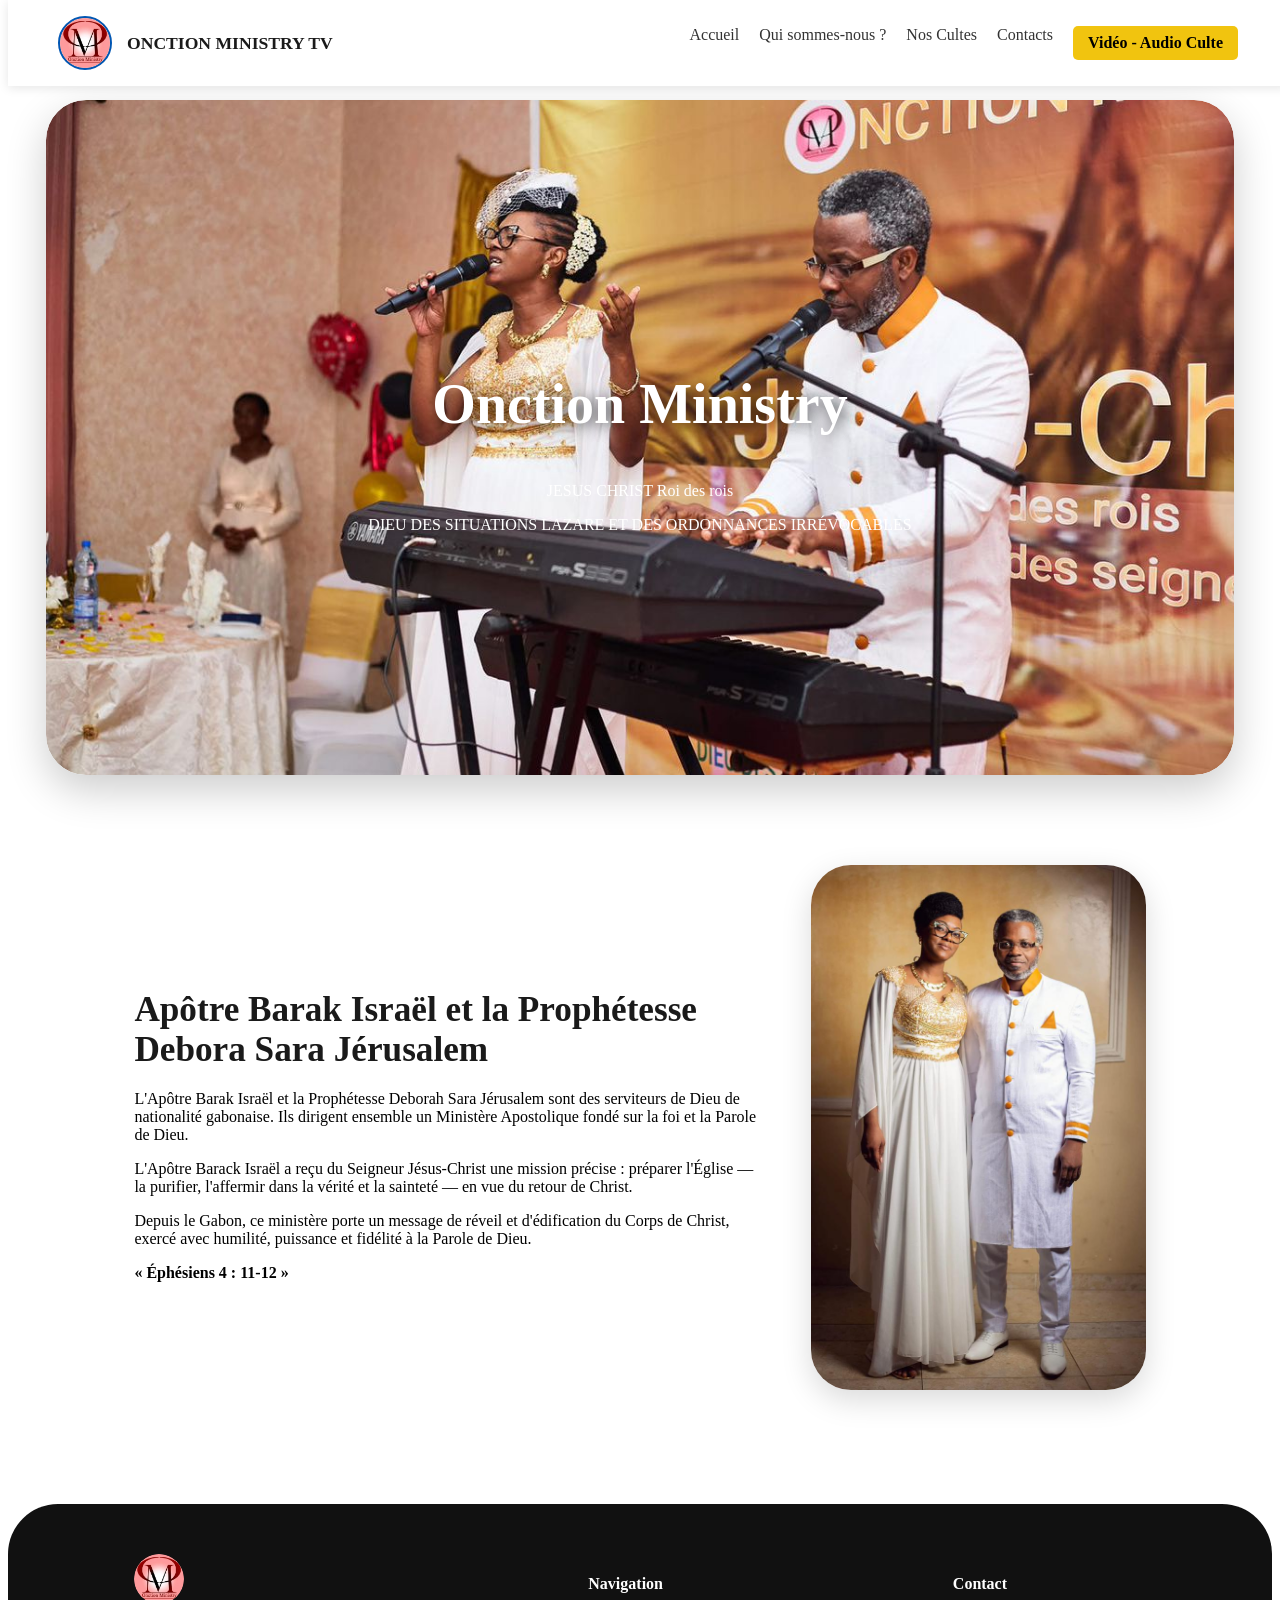
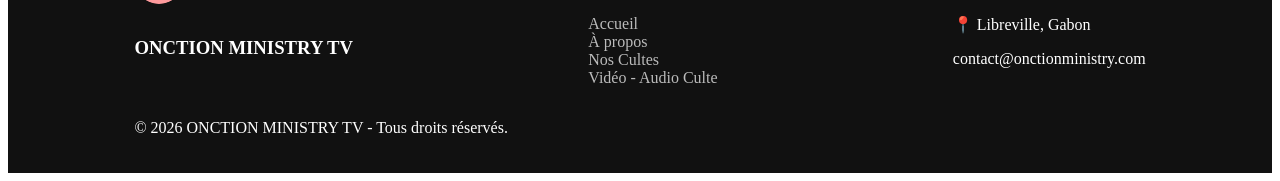
<file: frontend/index.html>
<!DOCTYPE html>
<html lang="fr">
<head>
    <meta charset="UTF-8">
    <meta name="viewport" content="width=device-width, initial-scale=1.0">
    <title>ONCTION MINISTRY TV</title>
    <link rel="stylesheet" href="css/style.css">
    <style>
        .planning-section {
            padding: 60px 20px;
            background-color: #f5f7fa;
        }
        .planning-title {
            text-align: center;
            margin-bottom: 40px;
            font-size: 2rem;
            color: #0c1013;
        }
        .planning-grid {
            display: grid;
            grid-template-columns: repeat(auto-fit, minmax(300px, 1fr));
            gap: 25px;
            max-width: 1200px;
            margin: 0 auto;
        }
        .card-planning {
            background: white;
            border-radius: 10px;
            padding: 25px;
            box-shadow: 0 4px 15px rgba(0,0,0,0.05);
            border-top: 5px solid #007bff;
            transition: transform 0.2s;
        }
        .card-planning:hover { transform: translateY(-5px); }
        .card-planning.evenement { border-top-color: #e91e63; }
        .card-planning h4 { margin: 0 0 12px 0; font-size: 1.3rem; color: #1a202c; }
        .card-planning .horaire { font-weight: bold; color: #4a5568; margin-bottom: 12px; }
        .card-planning p { color: #718096; line-height: 1.5; margin: 0; }
    </style>
</head>
<body>

<nav class="navbar">
    <div class="logo-container">
        <img src="image/image1.jpg" alt="Logo" class="logo-rond">
        <span class="logo-text">ONCTION MINISTRY TV</span>
    </div>
    <ul class="nav-links">
        <li><a href="index.html">Accueil</a></li>
        <li><a href="Qui sommes-nous.html">Qui sommes-nous ?</a></li>
        <li><a href="culte.html">Nos Cultes</a></li>
        <li><a href="contacts.html">Contacts</a></li>
        <li><a href="audio-video.html" class="btn-media" style="background-color: #f1c40f; color: #000; padding: 8px 15px; border-radius: 5px; font-weight: bold; text-decoration: none;">Vidéo - Audio Culte</a></li>
    </ul>
</nav>

<section class="hero-section" id="accueil">
    <div class="slideshow-container">
        <div class="mySlides fade"><img src="image/image3.jpg"></div>
        <div class="mySlides fade"><img src="image/image12.jpg"></div>
        <div class="mySlides fade"><img src="image/image6.jpg"></div>
    </div>

    <div class="hero-content">
        <h1>Onction Ministry</h1>
        <p>JESUS CHRIST Roi des rois</p>
        <p>DIEU DES SITUATIONS LAZARE ET DES ORDONNANCES IRRÉVOCABLES</p>
    </div>
</section>

<section id="about" class="about-section">
    <div class="about-container">
        <div class="about-text">
            <h2>Apôtre Barak Israël et la Prophétesse Debora Sara Jérusalem</h2>
            <p>
               L'Apôtre Barak Israël et la Prophétesse Deborah Sara Jérusalem sont des serviteurs de Dieu de nationalité gabonaise. Ils dirigent ensemble un Ministère Apostolique fondé sur la foi et la Parole de Dieu.
            </p>   
            <p> 
              L'Apôtre Barack Israël a reçu du Seigneur Jésus-Christ une mission précise : préparer l'Église — la purifier, l'affermir dans la vérité et la sainteté — en vue du retour de Christ.
            </p> 
            <p>
              Depuis le Gabon, ce ministère porte un message de réveil et d'édification du Corps de Christ, exercé avec humilité, puissance et fidélité à la Parole de Dieu.
            </p>
            <strong><p>« Éphésiens 4 : 11-12 »</p></strong>
        </div>
        <div class="about-image">
            <img src="image/image5.jpg" alt="Pasteurs Onction Ministry">
        </div>
    </div>
</section>

<footer class="main-footer" id="contact">
    <div class="footer-content">
        <div class="footer-logo">
            <img src="image/image1.jpg" alt="Logo" class="logo-rond-small">
            <h3>ONCTION MINISTRY TV</h3>
        </div>
        <div class="footer-links">
            <h4>Navigation</h4>
            <ul>
                <li><a href="index.html#accueil">Accueil</a></li>
                <li><a href="index.html#about">À propos</a></li>
                <li><a href="nos-cultes.html">Nos Cultes</a></li>
                <li><a href="cultes.html">Vidéo - Audio Culte</a></li>
            </ul>
        </div>
        <div class="footer-contact">
            <h4>Contact</h4>
            <p>📍 Libreville, Gabon</p>
            <p>contact@onctionministry.com</p>
        </div>
    </div>
    <div class="footer-bottom">
        <p>&copy; 2026 ONCTION MINISTRY TV - Tous droits réservés.</p>
    </div>
</footer>

<script src="js/slideshow.js"></script>
</body>
</html>
</file>
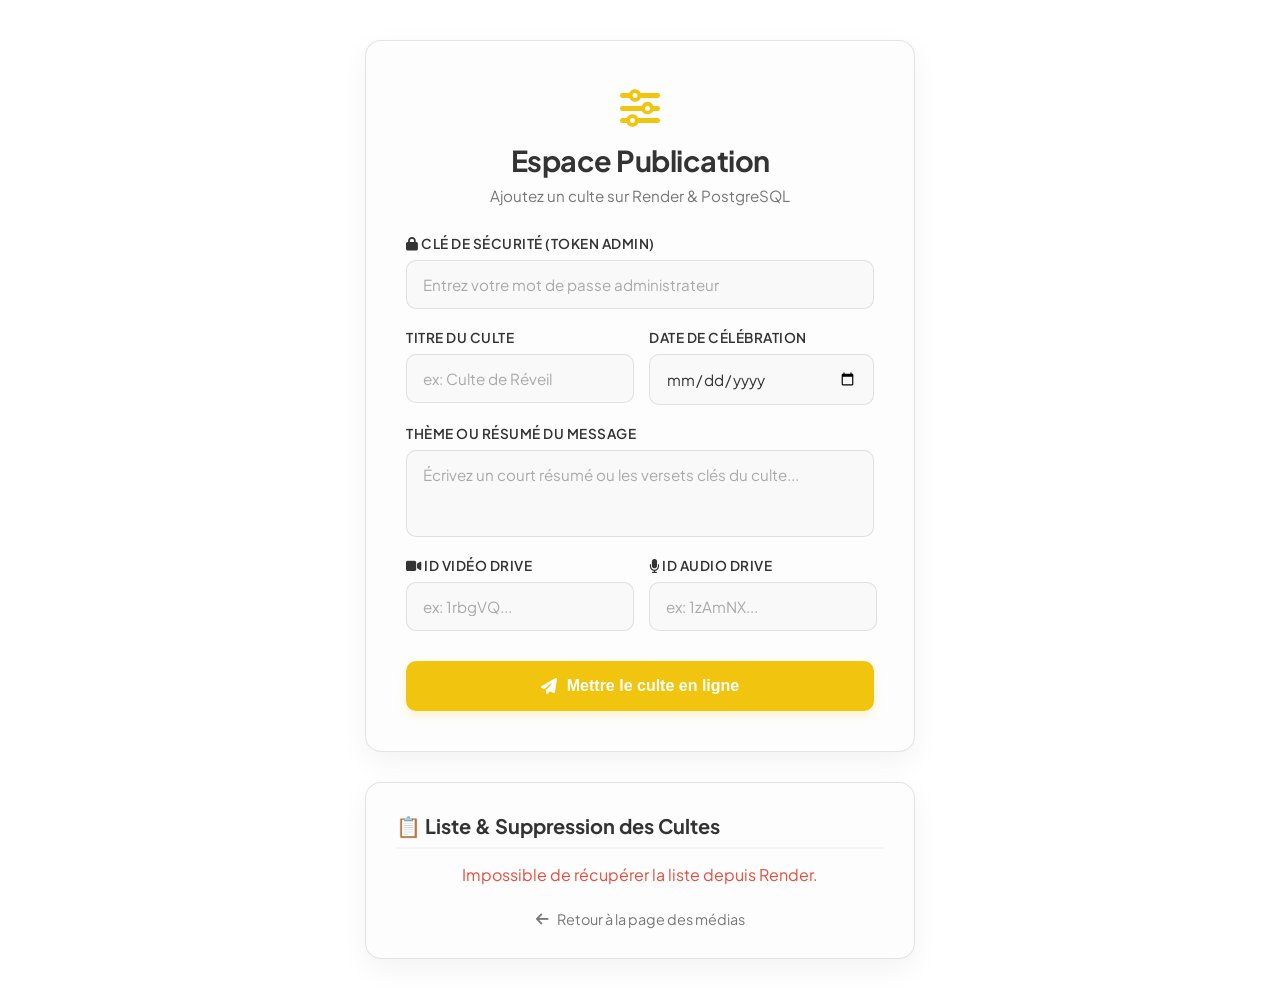
<file: frontend/admin.html>
<!DOCTYPE html>
<html lang="fr">
<head>
    <meta charset="UTF-8">
    <meta name="viewport" content="width=device-width, initial-scale=1.0">
    <title>Administration - Onction Ministry TV</title>
    <link rel="preconnect" href="https://fonts.googleapis.com">
    <link rel="preconnect" href="https://fonts.gstatic.com" crossorigin>
    <link href="https://fonts.googleapis.com/css2?family=Plus+Jakarta+Sans:wght@400;500;600;700&display=swap" rel="stylesheet">
    <link rel="stylesheet" href="https://cdnjs.cloudflare.com/ajax/libs/font-awesome/6.5.1/css/all.min.css">

    <style>
        :root {
            --bg-white: #ffffff;
            --card-light: #fdfdfd;
            --accent-gold: #f1c40f;
            --accent-gold-dark: #d4ac0d;
            --text-main: #333333;
            --text-muted: #777777;
            --success: #2ecc71;
            --error: #e74c3c;
            --border-light: rgba(0, 0, 0, 0.1);
        }

        * {
            box-sizing: border-box;
            margin: 0;
            padding: 0;
        }

        body {
            font-family: 'Plus Jakarta Sans', sans-serif;
            background-color: var(--bg-white);
            color: var(--text-main);
            min-height: 100vh;
            display: flex;
            flex-direction: column;
            align-items: center;
            justify-content: flex-start;
            padding: 40px 20px;
        }

        .admin-container {
            width: 100%;
            max-width: 550px;
            background-color: var(--card-light);
            border-radius: 16px;
            box-shadow: 0 10px 30px rgba(0, 0, 0, 0.05);
            border: 1px solid var(--border-light);
            padding: 40px;
            position: relative;
            margin-bottom: 30px;
        }

        .header-section {
            text-align: center;
            margin-bottom: 30px;
        }

        .header-section .logo-icon {
            font-size: 2.5rem;
            color: var(--accent-gold);
            margin-bottom: 10px;
        }

        .header-section h2 {
            font-size: 1.8rem;
            font-weight: 700;
            letter-spacing: -0.5px;
            margin-bottom: 8px;
        }

        .header-section p {
            color: var(--text-muted);
            font-size: 0.95rem;
        }

        form {
            display: flex;
            flex-direction: column;
            gap: 20px;
        }

        .form-group {
            display: flex;
            flex-direction: column;
            gap: 8px;
        }

        .form-row {
            display: grid;
            grid-template-columns: 1fr 1fr;
            gap: 15px;
        }

        label {
            font-size: 0.85rem;
            font-weight: 600;
            color: var(--text-main);
            text-transform: uppercase;
            letter-spacing: 0.5px;
        }

        input, textarea {
            background-color: #f9f9f9;
            border: 1px solid var(--border-light);
            padding: 14px 16px;
            border-radius: 10px;
            color: var(--text-main);
            font-family: inherit;
            font-size: 0.95rem;
            transition: all 0.3s ease;
        }

        input:focus, textarea:focus {
            outline: none;
            border-color: var(--accent-gold);
            box-shadow: 0 0 0 3px rgba(241, 196, 15, 0.1);
            background-color: #ffffff;
        }

        textarea {
            resize: none;
        }

        input::placeholder, textarea::placeholder {
            color: #aaaaaa;
        }

        button {
            background-color: var(--accent-gold);
            color: #ffffff;
            border: none;
            padding: 16px;
            border-radius: 10px;
            font-size: 1rem;
            font-weight: 700;
            cursor: pointer;
            transition: all 0.3s ease;
            display: flex;
            align-items: center;
            justify-content: center;
            gap: 10px;
            margin-top: 10px;
            box-shadow: 0 4px 10px rgba(241, 196, 15, 0.2);
            width: 100%;
        }

        button:hover {
            background-color: var(--accent-gold-dark);
            transform: translateY(-2px);
            box-shadow: 0 6px 15px rgba(241, 196, 15, 0.3);
        }

        button:active {
            transform: translateY(0);
        }

        button:disabled {
            background-color: #e0e0e0;
            color: #aaaaaa;
            cursor: not-allowed;
            transform: none;
            box-shadow: none;
        }

        .back-to-site {
            display: inline-flex;
            align-items: center;
            gap: 8px;
            justify-content: center;
            margin-top: 25px;
            color: var(--text-muted);
            text-decoration: none;
            font-size: 0.9rem;
            width: 100%;
            transition: color 0.3s ease;
        }

        .back-to-site:hover {
            color: var(--accent-gold);
        }

        .notification {
            padding: 14px 18px;
            border-radius: 10px;
            font-size: 0.95rem;
            font-weight: 600;
            display: none;
            align-items: center;
            gap: 12px;
            margin-bottom: 20px;
            animation: fadeIn 0.4s ease forwards;
        }

        .notification.success-style {
            background-color: #d4edda;
            border: 1px solid #c3e6cb;
            color: #155724;
        }

        .notification.error-style {
            background-color: #f8d7da;
            border: 1px solid #f5c6cb;
            color: #721c24;
        }

        /* --- STYLES DU PANNEAU DE SUPPRESSION --- */
        .management-panel {
            width: 100%;
            max-width: 550px;
            background-color: var(--card-light);
            border-radius: 16px;
            box-shadow: 0 10px 30px rgba(0, 0, 0, 0.05);
            border: 1px solid var(--border-light);
            padding: 30px;
        }

        .management-panel h3 {
            font-size: 1.25rem;
            margin-bottom: 15px;
            border-bottom: 2px solid #f5f5f5;
            padding-bottom: 8px;
            color: var(--text-main);
        }

        .culte-item {
            display: flex;
            justify-content: space-between;
            align-items: center;
            padding: 12px 0;
            border-bottom: 1px solid #f9f9f9;
        }

        .culte-info h4 {
            font-size: 0.95rem;
            color: #222;
            margin-bottom: 2px;
        }

        .culte-info p {
            font-size: 0.8rem;
            color: var(--text-muted);
        }

        .btn-delete {
            background-color: #ef4444;
            color: white;
            padding: 8px 12px;
            font-size: 0.8rem;
            border-radius: 6px;
            box-shadow: none;
            width: auto;
            margin-top: 0;
        }

        .btn-delete:hover {
            background-color: #dc2626;
            transform: scale(1.02);
            box-shadow: 0 2px 5px rgba(239, 68, 68, 0.2);
        }

        @keyframes fadeIn {
            from { opacity: 0; transform: translateY(-10px); }
            to { opacity: 1; transform: translateY(0); }
        }
    </style>
</head>
<body>

    <div class="admin-container">
        
        <div class="header-section">
            <div class="logo-icon"><i class="fa-solid fa-sliders"></i></div>
            <h2>Espace Publication</h2>
            <p>Ajoutez un culte sur Render & PostgreSQL</p>
        </div>

        <div id="status-notification" class="notification"></div>

        <form id="admin-form-premium">
            <div class="form-group">
                <label for="token"><i class="fa-solid fa-lock"></i> Clé de Sécurité (Token Admin)</label>
                <input type="password" id="token" placeholder="Entrez votre mot de passe administrateur" required>
            </div>

            <div class="form-row">
                <div class="form-group">
                    <label for="titre">Titre du Culte</label>
                    <input type="text" id="titre" placeholder="ex: Culte de Réveil" required>
                </div>
                <div class="form-group">
                    <label for="date_cultes">Date de Célébration</label>
                    <input type="date" id="date_cultes" required>
                </div>
            </div>

            <div class="form-group">
                <label for="description">Thème ou Résumé du Message</label>
                <textarea id="description" rows="3" placeholder="Écrivez un court résumé ou les versets clés du culte..."></textarea>
            </div>

            <div class="form-row">
                <div class="form-group">
                    <label for="video_drive_id"><i class="fa-solid fa-video"></i> ID Vidéo Drive</label>
                    <input type="text" id="video_drive_id" placeholder="ex: 1rbgVQ..." required>
                </div>
                <div class="form-group">
                    <label for="audio_drive_id"><i class="fa-solid fa-microphone"></i> ID Audio Drive</label>
                    <input type="text" id="audio_drive_id" placeholder="ex: 1zAmNX..." required>
                </div>
            </div>

            <button type="submit" id="submit-button">
                <i class="fa-solid fa-paper-plane"></i> Mettre le culte en ligne
            </button>
        </form>
    </div>

    <div class="management-panel">
        <h3>📋 Liste & Suppression des Cultes</h3>
        <div id="liste-gestion-cultes">
            <p style="text-align:center; color:var(--text-muted); font-style:italic;">Chargement des cultes...</p>
        </div>
        
        <a href="audio-video.html" class="back-to-site">
            <i class="fa-solid fa-arrow-left"></i> Retour à la page des médias
        </a>
    </div>

    <script>
        const API_URL = "https://onction-ministry-tv.onrender.com/api/cultes";
        const FORM = document.getElementById('admin-form-premium');
        const SUBMIT_BTN = document.getElementById('submit-button');
        const NOTIF = document.getElementById('status-notification');
        const GESTION_CONTAINER = document.getElementById('liste-gestion-cultes');

        // Fonction pour charger la liste des cultes modifiable
        function chargerCultesGestion() {
            fetch(API_URL)
                .then(res => res.json())
                .then(cultes => {
                    GESTION_CONTAINER.innerHTML = '';
                    if(cultes.length === 0) {
                        GESTION_CONTAINER.innerHTML = '<p style="text-align:center; color:var(--text-muted);">Aucun culte enregistré pour le moment.</p>';
                        return;
                    }
                    cultes.forEach(culte => {
                        let netDate = culte.date_culte ? culte.date_culte.split(' ')[0] : 'Date inconnue';
                        const div = document.createElement('div');
                        div.className = 'culte-item';
                        div.innerHTML = `
                            <div class="culte-info">
                                <h4>${culte.titre}</h4>
                                <p>📅 ${netDate}</p>
                            </div>
                            <button class="btn-delete" onclick="supprimerCulte(${culte.id})">
                                <i class="fa-solid fa-trash"></i> Supprimer
                            </button>
                        `;
                        GESTION_CONTAINER.appendChild(div);
                    });
                })
                .catch(err => {
                    console.error("Erreur de chargement list :", err);
                    GESTION_CONTAINER.innerHTML = '<p style="text-align:center; color:var(--error);">Impossible de récupérer la liste depuis Render.</p>';
                });
        }

        // Fonction pour envoyer une requête DELETE
        window.supprimerCulte = function(id) {
            const token = document.getElementById('token').value;
            if(!token) {
                alert("🔒 Erreur : Veuillez d'abord taper votre Clé de Sécurité en haut du formulaire pour autoriser la suppression.");
                document.getElementById('token').focus();
                return;
            }

            if(confirm("⚠️ Confirmez-vous la suppression définitive de ce culte ?")) {
                fetch(`${API_URL}/${id}`, {
                    method: 'DELETE',
                    headers: { 'Content-Type': 'application/json' },
                    body: JSON.stringify({ token: token })
                })
                .then(res => res.json().then(data => ({ status: res.status, body: data })))
                .then(result => {
                    if(result.status === 200 || result.body.status === "success") {
                        displayNotification('✨ Culte supprimé avec succès de la base PostgreSQL !', 'success-style');
                        chargerCultesGestion(); // Rafraîchit la liste
                    } else {
                        displayNotification('❌ Échec : ' + (result.body.message || "Action refusée"), 'error-style');
                    }
                })
                .catch(err => {
                    console.error(err);
                    displayNotification('⚠️ Erreur de connexion avec le serveur Render.', 'error-style');
                });
            }
        };

        // Soumission du formulaire (Ajout de culte)
        FORM.addEventListener('submit', function(event) {
            event.preventDefault();

            NOTIF.style.display = 'none';
            SUBMIT_BTN.disabled = true;
            SUBMIT_BTN.innerHTML = '<i class="fa-solid fa-circle-notch fa-spin"></i> Traitement...';

            const payload = {
                token: document.getElementById('token').value,
                titre: document.getElementById('titre').value,
                date_culte: document.getElementById('date_cultes').value,
                description: document.getElementById('description').value,
                video_drive_id: document.getElementById('video_drive_id').value,
                audio_drive_id: document.getElementById('audio_drive_id').value
            };

            fetch(API_URL, {
                method: 'POST',
                headers: {
                    'Content-Type': 'application/json'
                },
                body: JSON.stringify(payload)
            })
            .then(response => response.json().then(data => ({ status: response.status, body: data })))
            .then(result => {
                if (result.status === 201 || result.status === 200) {
                    displayNotification('<i class="fa-solid fa-circle-check"></i> ✨ Le culte a été publié avec succès !', 'success-style');
                    FORM.reset();
                    chargerCultesGestion(); // Recharge immédiatement la liste
                } else {
                    const errorMsg = result.body.message || "Impossible de publier ce culte.";
                    displayNotification(`<i class="fa-solid fa-triangle-exclamation"></i> Échec : ${errorMsg}`, 'error-style');
                }
            })
            .catch(error => {
                console.error('Erreur:', error);
                displayNotification('<i class="fa-solid fa-wifi"></i> Connexion impossible avec le serveur. Vérifiez vos logs.', 'error-style');
            })
            .finally(() => {
                SUBMIT_BTN.disabled = false;
                SUBMIT_BTN.innerHTML = '<i class="fa-solid fa-paper-plane"></i> Mettre le culte en ligne';
            });
        });

        function displayNotification(htmlContent, className) {
            NOTIF.innerHTML = htmlContent;
            NOTIF.className = 'notification ' + className;
            NOTIF.style.display = 'flex';
            window.scrollTo({ top: 0, behavior: 'smooth' });
        }

        // Charger la liste automatiquement à l'ouverture de la page
        chargerCultesGestion();
    </script>
</body>
</html>
</file>
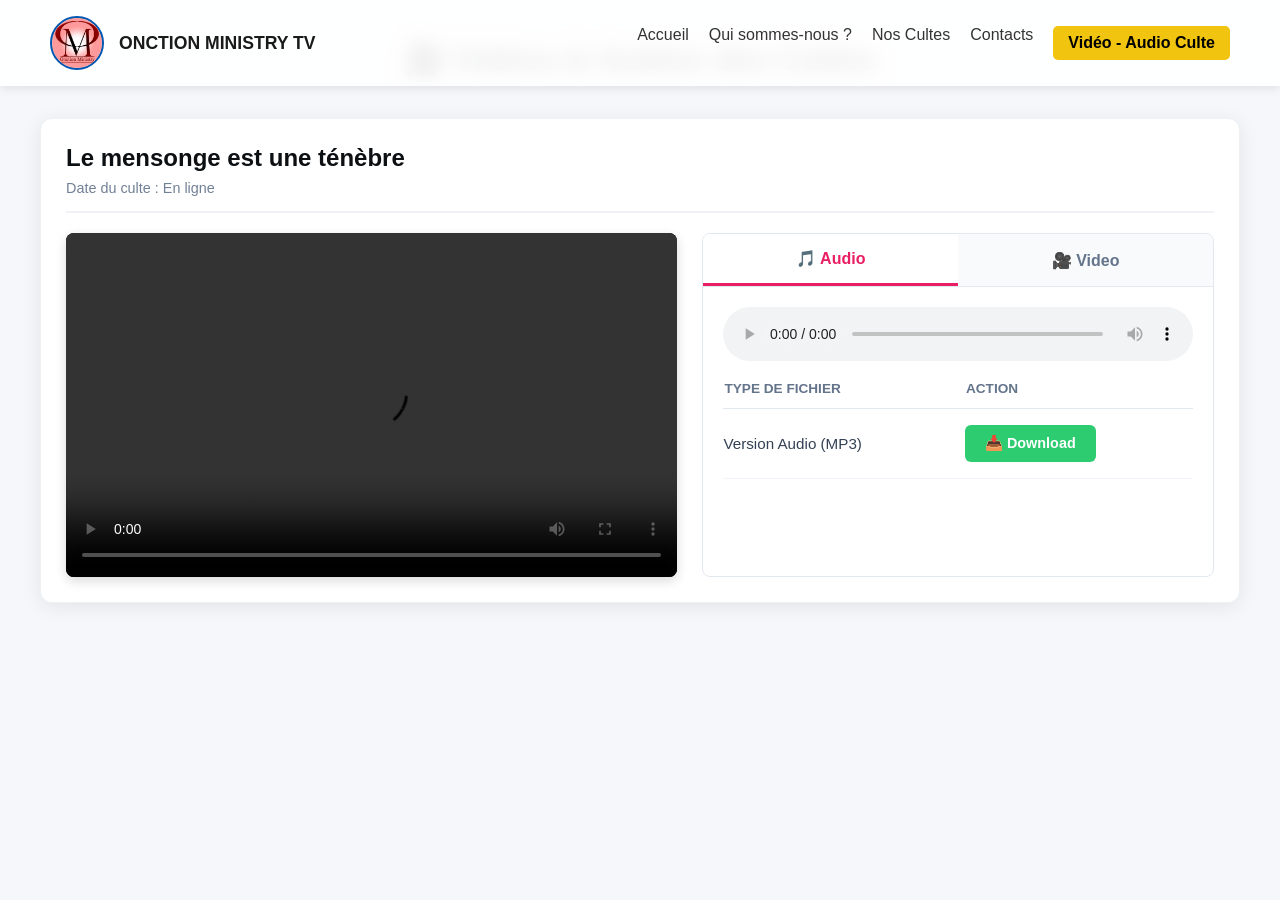
<file: frontend/audio-video.html>
<!DOCTYPE html>
<html lang="fr">
<head>
    <meta charset="UTF-8">
    <meta name="viewport" content="width=device-width, initial-scale=1.0">
    <title>Onction Ministry TV - Médias</title>
    <link rel="stylesheet" href="css/style.css">
    <style>
        body {
            font-family: 'Segoe UI', Tahoma, Geneva, Verdana, sans-serif;
            background-color: #f5f7fa;
            margin: 0;
            padding: 0;
            color: #333;
        }
        .container {
            max-width: 1200px;
            margin: 40px auto;
            padding: 0 20px;
        }
        h2 { text-align: center; color: #1a1a1a; margin-bottom: 40px; font-size: 2rem; }
        #liste-cultes { display: flex; flex-direction: column; gap: 40px; }
        .culte-container {
            background: #ffffff;
            border-radius: 12px;
            padding: 25px;
            box-shadow: 0 4px 20px rgba(0, 0, 0, 0.08);
            border: 1px solid #eef2f5;
        }
        .culte-header { border-bottom: 2px solid #f0f2f5; padding-bottom: 15px; margin-bottom: 20px; }
        .culte-header h3 { margin: 0 0 8px 0; font-size: 1.5rem; color: #0c1013; }
        .culte-date { font-size: 0.9rem; color: #718096; font-weight: 500; }
        .culte-body { display: flex; gap: 25px; flex-wrap: wrap; }
        
        .culte-player { 
            flex: 1.2; 
            min-width: 320px; 
            background: #000; 
            border-radius: 8px; 
            overflow: hidden; 
            box-shadow: 0 4px 12px rgba(0,0,0,0.15); 
            aspect-ratio: 16 / 9;
            display: flex;
            align-items: center;
            justify-content: center;
        }
        .culte-player video { width: 100%; height: 100%; object-fit: contain; }

        .culte-download-panel { flex: 1; min-width: 320px; border: 1px solid #e2e8f0; border-radius: 8px; background: #ffffff; display: flex; flex-direction: column; overflow: hidden; }
        .tabs-header { display: flex; background: #f8fafc; border-bottom: 1px solid #e2e8f0; }
        .tab-btn { flex: 1; padding: 15px; border: none; background: none; cursor: pointer; font-weight: 600; font-size: 1rem; color: #64748b; transition: all 0.2s ease; display: flex; align-items: center; justify-content: center; gap: 8px; }
        .tab-btn:hover { background: #f1f5f9; color: #1e293b; }
        .tab-btn.active { background: #ffffff; color: #e91e63; border-bottom: 3px solid #e91e63; }
        .tab-content { display: none; padding: 20px; flex-grow: 1; }
        .tab-content.active { display: block; }
        .download-table { width: 100%; border-collapse: collapse; }
        .download-table th { text-align: left; color: #64748b; font-size: 0.85rem; text-transform: uppercase; padding-bottom: 12px; border-bottom: 1px solid #e2e8f0; }
        .download-table td { padding: 16px 0; border-bottom: 1px solid #f1f5f9; font-size: 0.95rem; color: #334155; vertical-align: middle; }
        .btn-green { display: inline-flex; align-items: center; gap: 8px; background-color: #2ecc71; color: white; padding: 10px 20px; text-decoration: none; border-radius: 6px; font-weight: bold; font-size: 0.9rem; transition: background 0.2s ease; border: none; }
        .btn-green:hover { background-color: #27ae60; }
        .no-data { text-align: center; padding: 40px; color: #64748b; font-style: italic; }

        @media screen and (max-width: 768px) {
            .navbar { flex-direction: column !important; padding: 15px 10px !important; gap: 15px !important; }
            .nav-links { flex-direction: column !important; width: 100% !important; gap: 10px !important; padding: 0 !important; margin: 0 !important; }
            .nav-links li { width: 100% !important; text-align: center !important; }
            .nav-links a, .btn-media { display: block !important; width: 100% !important; box-sizing: border-box !important; padding: 12px !important; }
            .container { margin: 20px auto; padding: 0 12px; }
            h2 { font-size: 1.5rem; margin-bottom: 25px; }
            .culte-container { padding: 15px; }
            .culte-body { flex-direction: column; gap: 20px; }
            .culte-player, .culte-download-panel { width: 100% !important; min-width: 100% !important; flex: none; }
            .tab-content { padding: 15px 10px; }
            .download-table td { padding: 12px 5px; font-size: 0.85rem; }
            .btn-green { padding: 10px; font-size: 0.85rem; justify-content: center; width: 100%; box-sizing: border-box; }
        }
    </style>
</head>
<body>

<nav class="navbar">
    <div class="logo-container">
        <img src="image/image1.jpg" alt="Logo" class="logo-rond">
        <span class="logo-text">ONCTION MINISTRY TV</span>
    </div>
    <ul class="nav-links">
        <li><a href="index.html">Accueil</a></li>
        <li><a href="Qui sommes-nous.html">Qui sommes-nous ?</a></li>
        <li><a href="culte.html">Nos Cultes</a></li>
        <li><a href="contacts.html">Contacts</a></li>
        <li><a href="audio-video.html" class="btn-media" style="background-color: #f1c40f; color: #000; padding: 8px 15px; border-radius: 5px; font-weight: bold; text-decoration: none;">Vidéo - Audio Culte</a></li>
    </ul>
</nav>

<div class="container">
    <h2>🎥 Vidéos & Audios des Cultes</h2>
    <div id="liste-cultes">
        <div class="culte-container">
            <div class="culte-header">
                <h3>Le mensonge est une ténèbre</h3>
                <div class="culte-date"> Date du culte : En ligne</div>
            </div>
            <div class="culte-body">
                <div class="culte-player">
                    <video controls preload="metadata" controlsList="nodownload">
                        <source src="https://res.cloudinary.com/dnlwye1a9/video/upload/v1779918633/AQP0GGqvXkUVJBfNw7US96_gN7dueXpPXPqqXGnfHrTXWK0d6EDGnDKp6_KRBevnluyUA0W0N6tkubk5ic5wfv3I_cmldij.mp4" type="video/mp4">
                        Votre navigateur ne supporte pas la lecture de cette vidéo.
                    </video>
                </div>
                <div class="culte-download-panel">
                    <div class="tabs-header">
                        <button class="tab-btn active" onclick="switchTab(event, 'audio-test')">🎵 Audio</button>
                        <button class="tab-btn" onclick="switchTab(event, 'video-test')">🎥 Video</button>
                    </div>
                    
                    <div id="audio-test" class="tab-content active">
                        <div style="margin-bottom: 15px; text-align: center;">
                            <audio controls src="https://res.cloudinary.com/dnlwye1a9/video/upload/v1779918630/AQP0GGqvXkUVJBfNw7US96_gN7dueXpPXPqqXGnfHrTXWK0d6EDGnDKp6_KRBevnluyUA0W0N6tkubk5ic5wfv3I_1_fjwpqe.mp3" style="width: 100%;" preload="metadata"></audio>
                        </div>
                        <table class="download-table">
                            <thead><tr><th>Type de fichier</th><th>Action</th></tr></thead>
                            <tbody>
                                <tr>
                                    <td>Version Audio (MP3)</td>
                                    <td><a href="https://res.cloudinary.com/dnlwye1a9/video/upload/v1779918630/AQP0GGqvXkUVJBfNw7US96_gN7dueXpPXPqqXGnfHrTXWK0d6EDGnDKp6_KRBevnluyUA0W0N6tkubk5ic5wfv3I_1_fjwpqe.mp3" class="btn-green" download target="_blank">📥 Download</a></td>
                                </tr>
                            </tbody>
                        </table>
                    </div>
                    
                    <div id="video-test" class="tab-content">
                        <table class="download-table">
                            <thead><tr><th>Format</th><th>Action</th></tr></thead>
                            <tbody>
                                <tr>
                                    <td>Fichier Vidéo (MP4)</td>
                                    <td><a href="https://res.cloudinary.com/dnlwye1a9/video/upload/v1779918633/AQP0GGqvXkUVJBfNw7US96_gN7dueXpPXPqqXGnfHrTXWK0d6EDGnDKp6_KRBevnluyUA0W0N6tkubk5ic5wfv3I_cmldij.mp4" class="btn-green" download target="_blank">📥 Download</a></td>
                                </tr>
                            </tbody>
                        </table>
                    </div>
                </div>
            </div>
        </div>
    </div>
</div>

<script>
    function switchTab(event, panelId) {
        const panelContainer = event.target.closest('.culte-download-panel');
        panelContainer.querySelectorAll('.tab-btn').forEach(btn => btn.classList.remove('active'));
        panelContainer.querySelectorAll('.tab-content').forEach(content => content.classList.remove('active'));
        event.target.classList.add('active');
        panelContainer.querySelector(`#${panelId}`).classList.add('active');
    }
</script>
</body>
</html>
</file>
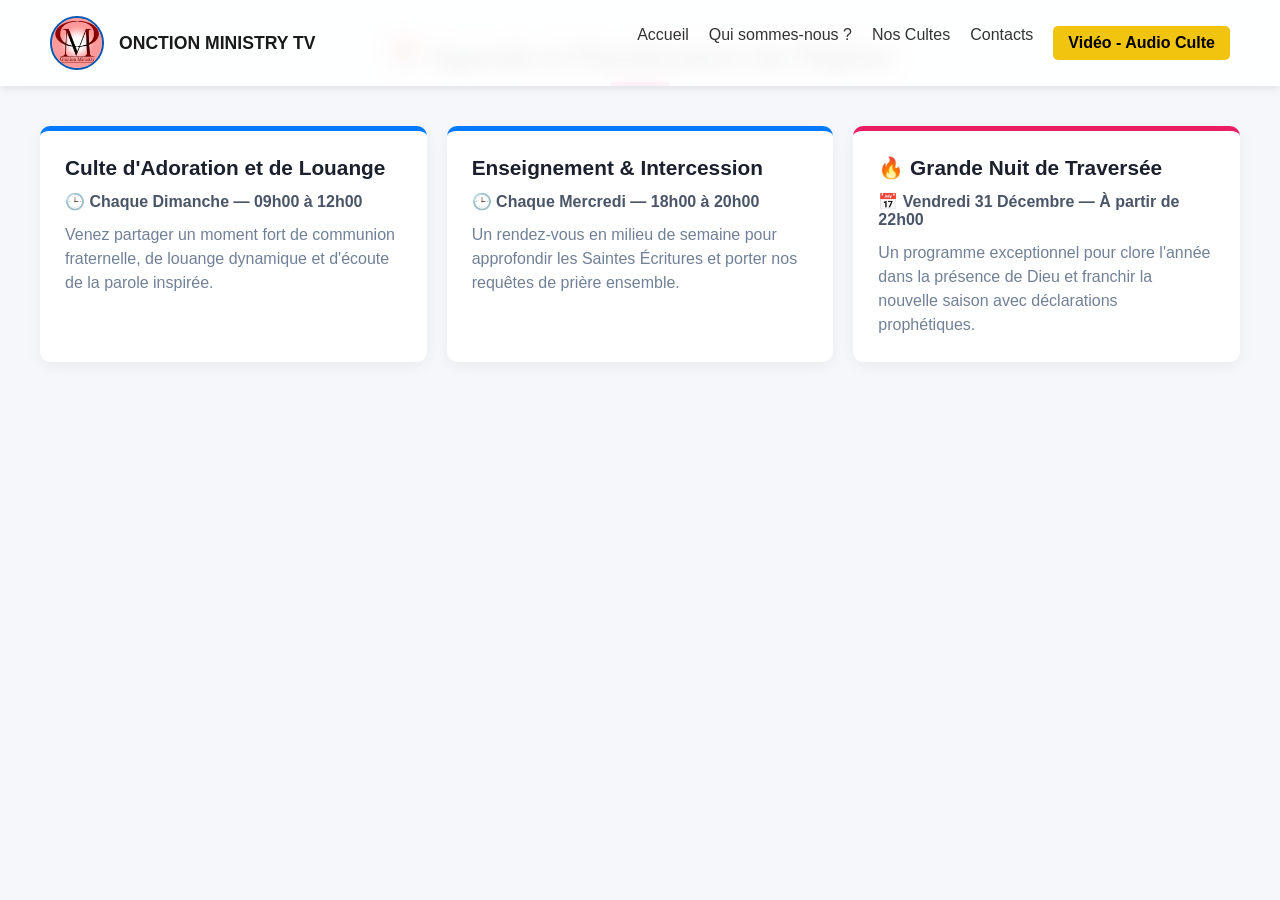
<file: frontend/culte.html>
<!DOCTYPE html>
<html lang="fr">
<head>
    <meta charset="UTF-8">
    <meta name="viewport" content="width=device-width, initial-scale=1.0">
    <title>Onction Ministry TV - Jours de Culte & Agenda</title>
    <link rel="stylesheet" href="css/style.css">
   <style>
        body {
            font-family: 'Segoe UI', sans-serif;
            background-color: #f5f7fa;
            margin: 0;
            padding: 0;
            color: #333;
        }
        .container {
            max-width: 1200px;
            margin: 40px auto;
            padding: 0 20px;
        }
        .section-title {
            text-align: center;
            margin-bottom: 40px;
            font-size: 1.8rem;
        }
        .section-title::after {
            content: '';
            display: block;
            width: 60px;
            height: 4px;
            background: #e91e63;
            margin: 8px auto 0;
            border-radius: 2px;
        }
        .planning-grid {
            display: grid;
            grid-template-columns: repeat(auto-fit, minmax(300px, 1fr));
            gap: 20px;
        }
        .card-planning {
            background: white;
            border-radius: 10px;
            padding: 25px;
            box-shadow: 0 4px 15px rgba(0,0,0,0.05);
            border-top: 5px solid #007bff;
            transition: transform 0.2s;
        }
        .card-planning:hover { transform: translateY(-5px); }
        .card-planning.evenement { border-top-color: #e91e63; }
        .card-planning h4 { margin: 0 0 12px 0; font-size: 1.3rem; color: #1a202c; }
        .card-planning .horaire { font-weight: bold; color: #4a5568; margin-bottom: 12px; font-size: 1rem; }
        .card-planning p { color: #718096; line-height: 1.5; margin: 0; }

        /* ==========================================================================
           NETTOYAGE ET FORCE RESPONSIVE POUR MOBILE (Écrans de moins de 768px)
           ========================================================================== */
        @media screen and (max-width: 768px) {
            /* On force la barre à s'étendre verticalement et proprement sans rien cacher */
            .navbar {
                flex-direction: column !important;
                height: auto !important;
                padding: 15px 5px !important;
                gap: 12px !important;
                display: flex !important;
                align-items: center !important;
            }
            
            .logo-container {
                margin: 0 auto !important;
                justify-content: center !important;
            }

            .logo-text {
                font-size: 1.1rem !important; /* On réduit le texte du logo pour pas qu'il déborde */
            }

            /* On force la liste des liens à s'aligner verticalement à 100% de largeur */
            .nav-links {
                flex-direction: column !important;
                display: flex !important;
                width: 100% !important;
                max-width: 100% !important;
                gap: 8px !important;
                padding: 0 !important;
                margin: 0 !important;
                list-style: none !important;
            }

            .nav-links li {
                width: 100% !important;
                margin: 0 !important;
                padding: 0 !important;
            }

            /* Des boutons bien proportionnés, visibles et faciles à cliquer au doigt */
            .nav-links a, .btn-media {
                display: block !important;
                width: 90% !important;
                margin: 0 auto !important;
                box-sizing: border-box !important;
                padding: 10px !important;
                font-size: 0.95rem !important;
                text-align: center !important;
                border-radius: 5px !important;
            }

            /* Ajustement des cartes d'agenda pour éviter les tailles disproportionnées */
            .container {
                margin: 15px auto !important;
                padding: 0 10px !important;
            }
            .section-title {
                font-size: 1.3rem !important;
            }
            .planning-grid {
                grid-template-columns: 1fr !important; /* Une seule colonne parfaite */
                gap: 15px !important;
            }
            .card-planning {
                padding: 15px !important;
            }
        }
    </style>
</head>
<body>

<nav class="navbar">
    <div class="logo-container">
        <img src="image/image1.jpg" alt="Logo" class="logo-rond">
        <span class="logo-text">ONCTION MINISTRY TV</span>
    </div>
    <ul class="nav-links">
        <li><a href="index.html">Accueil</a></li>
        <li><a href="Qui sommes-nous.html">Qui sommes-nous ?</a></li>
        <li><a href="culte.html">Nos Cultes</a></li>
        <li><a href="contacts.html">Contacts</a></li>
        <li><a href="audio-video.html" class="btn-media" style="background-color: #f1c40f; color: #000; padding: 8px 15px; border-radius: 5px; font-weight: bold; text-decoration: none;">Vidéo - Audio Culte</a></li>
    </ul>
</nav>

<div class="container">
    <h2 class="section-title">📅 Agenda & Planification de l'Église</h2>
    
    <div class="planning-grid">
        <div class="card-planning">
            <h4>Culte d'Adoration et de Louange</h4>
            <div class="horaire">🕒 Chaque Dimanche — 09h00 à 12h00</div>
            <p>Venez partager un moment fort de communion fraternelle, de louange dynamique et d'écoute de la parole inspirée.</p>
        </div>

        <div class="card-planning">
            <h4>Enseignement & Intercession</h4>
            <div class="horaire">🕒 Chaque Mercredi — 18h00 à 20h00</div>
            <p>Un rendez-vous en milieu de semaine pour approfondir les Saintes Écritures et porter nos requêtes de prière ensemble.</p>
        </div>

        <div class="card-planning evenement">
            <h4>🔥 Grande Nuit de Traversée</h4>
            <div class="horaire">📅 Vendredi 31 Décembre — À partir de 22h00</div>
            <p>Un programme exceptionnel pour clore l'année dans la présence de Dieu et franchir la nouvelle saison avec déclarations prophétiques.</p>
        </div>
    </div>
</div>

</body>
</html>
</file>
<file: frontend/css/style.css>
/* --- Barre de Navigation --- */
.navbar {
    position: fixed;
    top: 0;
    width: 100%;
    display: flex;
    justify-content: space-between;
    align-items: center;
    padding: 10px 50px;
    background: rgba(255, 255, 255, 0.9); 
    backdrop-filter: blur(10px);
    z-index: 1000;
    box-sizing: border-box;
    box-shadow: 0 2px 10px rgba(0,0,0,0.1);
}

.logo-container {
    display: flex;
    align-items: center;
    gap: 15px;
}

.logo-rond {
    width: 50px;
    height: 50px;
    border-radius: 50%;
    object-fit: cover;
    border: 2px solid #0056b3;
}

.logo-text {
    color: #1a1a1a;
    font-weight: bold;
    font-size: 1.1rem;
}

.nav-links {
    display: flex;
    list-style: none;
    gap: 20px;
}

.nav-links a {
    color: #333;
    text-decoration: none;
    font-weight: 500;
    transition: 0.3s;
}

.nav-links a:hover {
    color: #0056b3;
}

/* --- Hero Section & Slideshow --- */
.hero-section {
    position: relative;
    height: 75vh;
    width: 94%;
    margin: 100px auto 30px;
    display: flex;
    justify-content: center;
    align-items: center;
    overflow: hidden;
    border-radius: 40px;
    box-shadow: 0 15px 40px rgba(0,0,0,0.2);
}

.slideshow-container {
    position: absolute;
    width: 100%;
    height: 100%;
    z-index: -1;
}

.mySlides {
    height: 100%;
}

.mySlides img {
    width: 100%;
    height: 100%;
    object-fit: cover;
    border-radius: 40px;
}

.hero-content {
    text-align: center;
    color: white;
    padding: 20px;
    z-index: 1;
}

.hero-content h1 {
    font-size: clamp(2rem, 6vw, 3.5rem);
    text-shadow: 2px 2px 15px rgba(0,0,0,0.7);
}

/* --- Section Présentation --- */
.about-section {
    padding: 60px 10%;
    background-color: #ffffff;
    display: flex;
    justify-content: center;
}

.about-container {
    display: flex;
    align-items: center;
    gap: 50px;
    max-width: 1200px;
    width: 100%;
}

.about-text h2 {
    font-size: 2.2rem;
    color: #1a1a1a;
    margin-bottom: 20px;
}

.about-image img {
    width: 100%;
    border-radius: 40px;
    box-shadow: 0 10px 30px rgba(0,0,0,0.15);
}

/* --- Boutons Arrondis --- */
.btn-media, .btn-read-more {
    display: inline-block;
    padding: 12px 35px;
    background: #0056b3;
    color: white;
    text-decoration: none;
    border-radius: 50px;
    font-weight: bold;
    transition: 0.3s;
    border: none;
}

.btn-media {
    background: #ffcc00;
    color: #1a1a1a;
}

/* --- Footer (CORRIGÉ) --- */
.main-footer {
    background: #111;
    color: white;
    padding: 50px 10% 20px;
    /* Arrondi seulement en haut (50px) et carré en bas (0) */
    border-radius: 50px 50px 0 0; 
    margin-top: 50px;
}

.footer-content {
    display: flex;
    justify-content: space-between;
    flex-wrap: wrap;
    gap: 30px;
}

/* On force la couleur des liens pour qu'ils ne soient plus bleus */
.footer-links a {
    color: #bbb; /* Gris clair élégant */
    text-decoration: none; /* Enlève le soulignement */
    transition: 0.3s;
}

.footer-links a:hover {
    color: white; /* Devient blanc au survol */
}

.footer-links ul {
    list-style: none;
    padding: 0;
}

.logo-rond-small {
    width: 50px;
    height: 50px;
    border-radius: 50%;
    margin-bottom: 10px;
}

/* --- Responsive Mobile --- */
@media screen and (max-width: 900px) {
    .about-container {
        flex-direction: column;
        text-align: center;
    }

    .hero-section {
        width: 90%;
        height: 60vh;
        margin-top: 80px;
    }

    .nav-links {
        display: none;
    }
}
</file>
